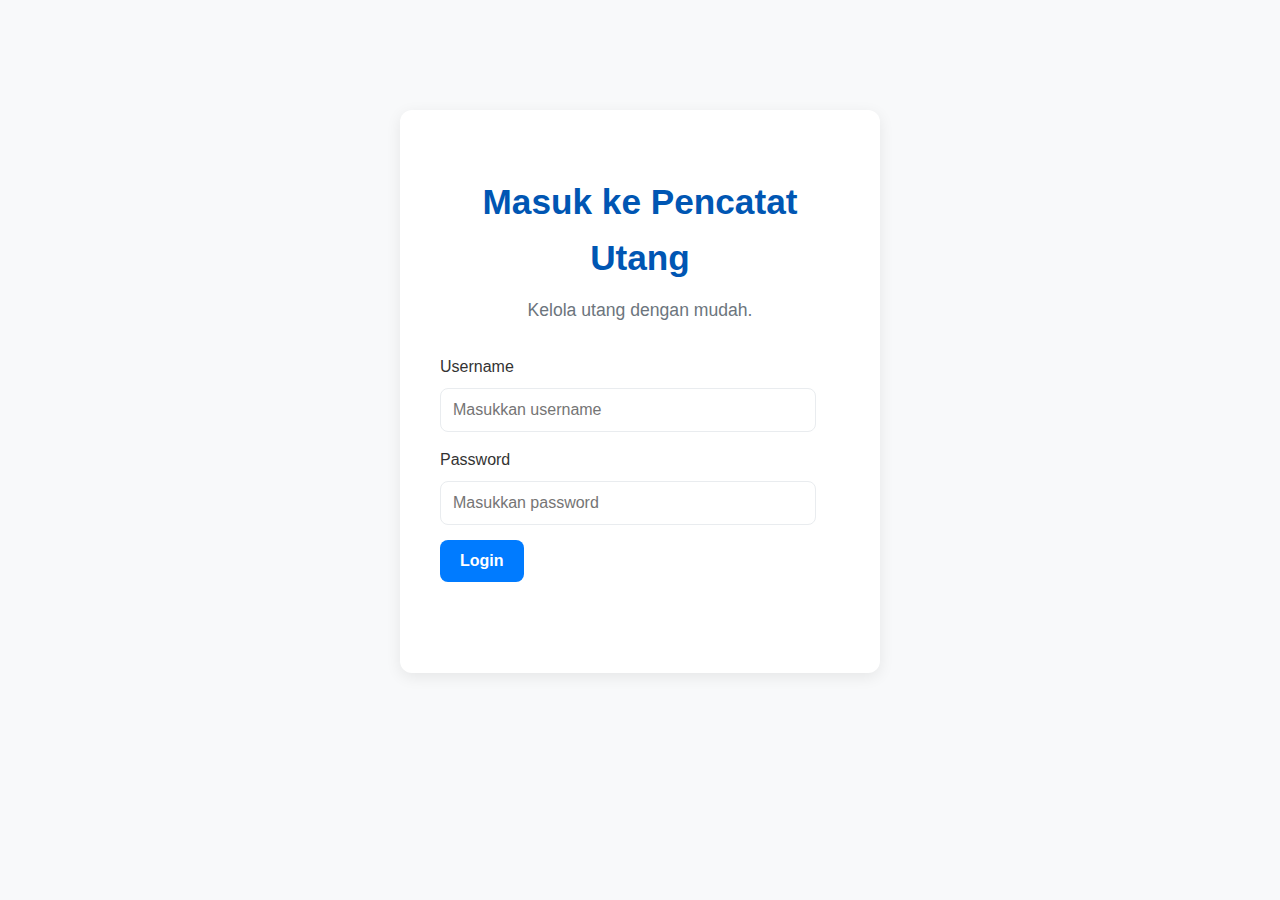
<file: index.html>
<!DOCTYPE html>
<html lang="id">
<head>
    <meta charset="UTF-8">
    <meta name="viewport" content="width=device-width, initial-scale=1.0">
    <title>Login - Pencatat Utang</title>
    <link rel="stylesheet" href="css/style.css">
</head>
<body>
    <div class="container login-container">
        <h1>Masuk ke Pencatat Utang</h1>
        <p class="subtitle">Kelola utang dengan mudah.</p>

        <form id="loginForm">
            <div class="input-group">
                <label for="username">Username</label>
                <input type="text" id="username" placeholder="Masukkan username" required>
            </div>
            <div class="input-group">
                <label for="password">Password</label>
                <input type="password" id="password" placeholder="Masukkan password" required>
            </div>
            <button type="submit" class="btn primary-btn">Login</button>
            <p id="loginMessage" class="message-text"></p>
        </form>
    </div>

    <script src="js/script.js"></script>
</body>
</html>
</file>
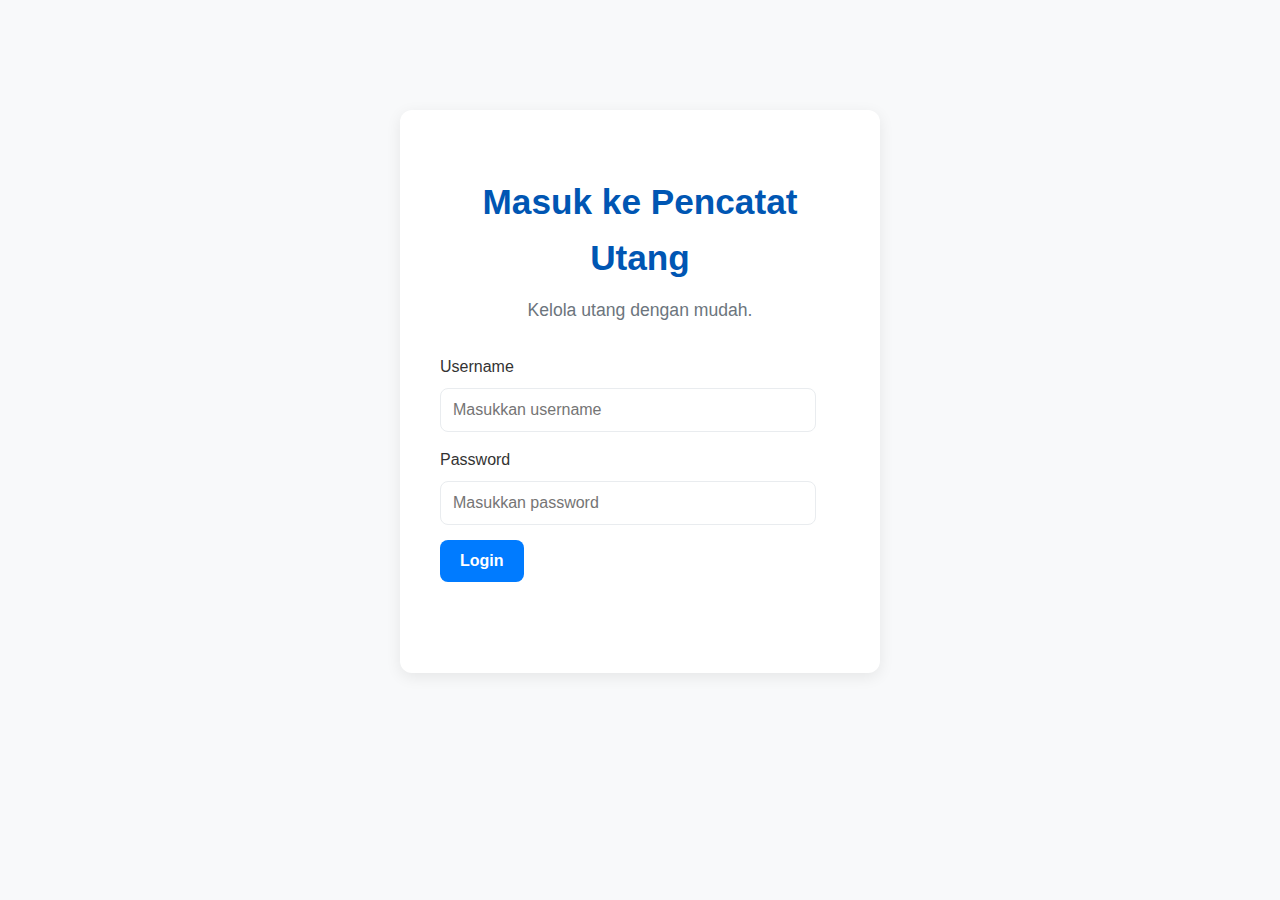
<file: dashboard.html>
<!DOCTYPE html>
<html lang="id">
<head>
    <meta charset="UTF-8">
    <meta name="viewport" content="width=device-width, initial-scale=1.0">
    <title>Dashboard - Pencatat Utang</title>
    <link rel="stylesheet" href="css/style.css">
</head>
<body>
    <div class="container">
        <header class="dashboard-header">
            <h1 id="dashboardTitle">Dashboard Utang</h1>
            <div class="header-actions">
                <span id="welcomeMessage"></span>
                <button id="logoutButton" class="btn secondary-btn">Logout</button>
            </div>
        </header>

        <div id="adminControls" class="admin-only" style="display: none;">
            <button id="showAddDebtFormBtn" class="btn primary-btn full-width-btn">Tambah Utang Baru</button>
            <button id="showUserManagementBtn" class="btn secondary-btn full-width-btn margin-top-10">Manajemen Pengguna</button>
        </div>

        <div id="addDebtSection" class="section-card admin-only" style="display: none;">
            <h2>Tambah Utang</h2>
            <form id="debtForm">
                <div class="input-group">
                    <label for="debtorName">Nama Peminjam</label>
                    <input type="text" id="debtorName" placeholder="Nama pihak yang berutang" required>
                </div>
                <div class="input-group">
                    <label for="debtAmount">Jumlah Utang</label>
                    <input type="number" id="debtAmount" placeholder="Contoh: 50000" required min="0">
                </div>
                <div class="input-group">
                    <label for="debtDate">Tanggal Utang</label>
                    <input type="date" id="debtDate" required>
                </div>
                <div class="input-group admin-only" id="assignUserGroup">
                    <label for="assignUserId">Untuk Pengguna</label>
                    <select id="assignUserId"></select>
                </div>
                <button type="submit" class="btn primary-btn full-width-btn">Simpan Utang</button>
                <p id="debtFormMessage" class="message-text"></p>
            </form>
        </div>

        <div id="userManagementSection" class="section-card admin-only" style="display: none;">
            <h2>Manajemen Pengguna</h2>
            <button id="showAddUserFormBtn" class="btn primary-btn full-width-btn">Tambah Pengguna Baru</button>

            <div id="addUserSection" style="display: none;">
                <h3>Tambah Pengguna</h3>
                <form id="userForm">
                    <div class="input-group">
                        <label for="newUsername">Username</label>
                        <input type="text" id="newUsername" placeholder="Username unik" required>
                    </div>
                    <div class="input-group">
                        <label for="newUserPassword">Password</label>
                        <input type="password" id="newUserPassword" placeholder="Kata sandi" required>
                    </div>
                    <button type="submit" class="btn primary-btn full-width-btn">Buat Pengguna</button>
                    <p id="userFormMessage" class="message-text"></p>
                </form>
            </div>

            <h3>Daftar Pengguna</h3>
            <ul id="userList">
                </ul>
        </div>


        <div id="debtListSection" class="section-card">
            <h2 id="debtListTitle">Daftar Utang</h2>
            <div id="userTotalDebt" class="total-debt-summary user-only" style="display: none;">
                Total Utang Belum Lunas: <strong id="totalUnpaidAmount">Rp0</strong>
            </div>

            <div class="filter-controls">
                <label for="filterStatus">Filter Status:</label>
                <select id="filterStatus">
                    <option value="all">Semua</option>
                    <option value="unpaid">Belum Lunas</option>
                    <option value="paid">Lunas</option>
                </select>
            </div>

            <ul id="debtList">
                </ul>
        </div>
    </div>

    <script src="js/script.js"></script>
</body>
</html>
</file>
<file: css/style.css>
/* Variabel Warna */
:root {
    --primary-color: #007bff; /* Biru cerah */
    --primary-dark: #0056b3;
    --secondary-color: #6c757d; /* Abu-abu */
    --secondary-dark: #5a6268;
    --success-color: #28a745; /* Hijau */
    --success-dark: #218838;
    --danger-color: #dc3545; /* Merah */
    --danger-dark: #c82333;
    --warning-color: #ffc107; /* Kuning */
    --text-color: #333;
    --light-bg: #f8f9fa;
    --card-bg: #ffffff;
    --border-color: #e9ecef;
    --shadow-light: rgba(0, 0, 0, 0.08);
    --shadow-medium: rgba(0, 0, 0, 0.15);
}

/* Base Styles */
body {
    font-family: 'Segoe UI', Roboto, 'Helvetica Neue', Arial, sans-serif;
    background-color: var(--light-bg);
    color: var(--text-color);
    margin: 0;
    padding: 20px;
    display: flex;
    justify-content: center;
    align-items: flex-start; /* Mengubah agar konten bisa scroll jika tinggi */
    min-height: 100vh;
    box-sizing: border-box;
    line-height: 1.6;
}

.container {
    background-color: var(--card-bg);
    padding: 30px;
    border-radius: 12px;
    box-shadow: 0 4px 15px var(--shadow-light);
    width: 100%;
    max-width: 600px;
    margin-bottom: 20px; /* Jaga agar ada jarak di bawah container utama */
}

h1, h2, h3 {
    text-align: center;
    color: var(--primary-dark);
    margin-bottom: 25px;
    font-weight: 600;
}

h1 {
    font-size: 2.2em;
}

h2 {
    font-size: 1.8em;
    margin-top: 20px;
    margin-bottom: 15px;
}

h3 {
    font-size: 1.4em;
    margin-top: 15px;
    margin-bottom: 10px;
}

.subtitle {
    text-align: center;
    color: var(--secondary-color);
    margin-top: -15px;
    margin-bottom: 30px;
    font-size: 1.1em;
}

/* Formulir dan Input */
form {
    margin-top: 20px;
}

.input-group {
    margin-bottom: 15px;
}

.input-group label {
    display: block;
    margin-bottom: 8px;
    font-weight: 500;
    color: var(--text-color);
}

.input-group input[type="text"],
.input-group input[type="password"],
.input-group input[type="number"],
.input-group input[type="date"],
.input-group select {
    width: calc(100% - 24px); /* Penuh lebar dikurangi padding */
    padding: 12px;
    border: 1px solid var(--border-color);
    border-radius: 8px;
    font-size: 1rem;
    box-sizing: border-box; /* Include padding in width */
    transition: border-color 0.2s ease, box-shadow 0.2s ease;
}

.input-group input:focus,
.input-group select:focus {
    border-color: var(--primary-color);
    box-shadow: 0 0 0 3px rgba(0, 123, 255, 0.25);
    outline: none;
}

/* Tombol */
.btn {
    padding: 12px 20px;
    border: none;
    border-radius: 8px;
    font-size: 1rem;
    font-weight: 600;
    cursor: pointer;
    transition: background-color 0.2s ease, box-shadow 0.2s ease;
    display: inline-block; /* Untuk tombol inline */
    text-align: center;
}

.primary-btn {
    background-color: var(--primary-color);
    color: white;
}

.primary-btn:hover {
    background-color: var(--primary-dark);
    box-shadow: 0 2px 8px var(--shadow-light);
}

.secondary-btn {
    background-color: var(--secondary-color);
    color: white;
}

.secondary-btn:hover {
    background-color: var(--secondary-dark);
    box-shadow: 0 2px 8px var(--shadow-light);
}

.success-btn {
    background-color: var(--success-color);
    color: white;
}

.success-btn:hover {
    background-color: var(--success-dark);
}

.danger-btn {
    background-color: var(--danger-color);
    color: white;
}

.danger-btn:hover {
    background-color: var(--danger-dark);
}

.full-width-btn {
    width: 100%;
    display: block; /* Memastikan tombol menjadi blok */
}

.margin-top-10 {
    margin-top: 10px;
}

.margin-bottom-15 {
    margin-bottom: 15px;
}

/* Pesan (Sukses/Error) */
.message-text {
    margin-top: 15px;
    text-align: center;
    font-weight: 500;
    padding: 10px;
    border-radius: 5px;
}

.message-text.success {
    color: var(--success-dark);
    background-color: #e6ffe6;
    border: 1px solid #c6f6c6;
}

.message-text.error {
    color: var(--danger-dark);
    background-color: #ffe6e6;
    border: 1px solid #f6c6c6;
}

/* Dashboard Header */
.dashboard-header {
    display: flex;
    flex-direction: column;
    align-items: center;
    margin-bottom: 30px;
    padding-bottom: 20px;
    border-bottom: 1px solid var(--border-color);
}

.dashboard-header h1 {
    margin-bottom: 10px;
}

.header-actions {
    display: flex;
    flex-wrap: wrap; /* Untuk responsif di HP */
    justify-content: center;
    align-items: center;
    gap: 10px;
    width: 100%; /* Agar bisa mengambil lebar penuh */
}

#welcomeMessage {
    font-weight: 600;
    color: var(--text-color);
    margin-right: 10px;
}

/* Section Card */
.section-card {
    background-color: var(--card-bg);
    padding: 25px;
    border-radius: 12px;
    box-shadow: 0 2px 10px var(--shadow-light);
    margin-top: 20px;
}

/* Filter Controls */
.filter-controls {
    display: flex;
    justify-content: flex-end; /* Pindahkan filter ke kanan */
    align-items: center;
    gap: 10px;
    margin-bottom: 20px;
    flex-wrap: wrap; /* Agar responsif */
}

.filter-controls label {
    font-weight: 500;
    color: var(--text-color);
}

.filter-controls select {
    padding: 8px 12px;
    border: 1px solid var(--border-color);
    border-radius: 8px;
    font-size: 0.95rem;
    min-width: 120px; /* Minimal lebar dropdown */
}

/* Daftar Utang (Card-based) */
#debtList, #userList {
    list-style: none;
    padding: 0;
    margin-top: 20px;
}

#debtList li, #userList li {
    background-color: var(--light-bg);
    border: 1px solid var(--border-color);
    padding: 18px;
    margin-bottom: 12px;
    border-radius: 10px;
    display: flex;
    flex-direction: column; /* Tumpuk vertikal di mobile */
    gap: 10px;
    box-shadow: 0 1px 5px var(--shadow-light);
    transition: transform 0.2s ease, box-shadow 0.2s ease;
}

#debtList li:hover, #userList li:hover {
    transform: translateY(-2px);
    box-shadow: 0 4px 10px var(--shadow-medium);
}

#debtList li.paid {
    background-color: #e6ffe6; /* Light green for paid */
    border-color: #c6f6c6;
    opacity: 0.8;
}

.debt-info, .user-info {
    flex-grow: 1;
    font-size: 0.95em;
    color: var(--text-color);
}

.debt-info strong, .user-info strong {
    color: var(--primary-dark);
    font-weight: 600;
}

.debt-info span {
    font-weight: 700; /* Status lebih tebal */
}

.debt-info .status-paid {
    color: var(--success-dark);
}

.debt-info .status-unpaid {
    color: var(--danger-dark);
}

.debt-actions, .user-actions {
    display: flex;
    gap: 8px;
    justify-content: flex-end; /* Tombol ke kanan */
    width: 100%; /* Mengambil lebar penuh di mobile */
}

.debt-actions button, .user-actions button {
    padding: 8px 12px;
    font-size: 0.85rem;
    border-radius: 6px;
    min-width: 90px; /* Lebar minimum tombol */
}

/* Total Utang Summary (User Only) */
.total-debt-summary {
    background-color: var(--primary-color);
    color: white;
    padding: 15px 20px;
    border-radius: 10px;
    text-align: center;
    font-size: 1.1em;
    font-weight: 500;
    margin-bottom: 20px;
    box-shadow: 0 2px 8px var(--shadow-light);
}

.total-debt-summary strong {
    font-size: 1.5em;
    margin-left: 8px;
}

/* Responsif untuk Layar Lebar */
@media (min-width: 768px) {
    .dashboard-header {
        flex-direction: row; /* Kembali ke baris untuk desktop */
        justify-content: space-between;
    }
    .dashboard-header h1 {
        margin-bottom: 0;
    }
    .header-actions {
        justify-content: flex-end;
    }

    #debtList li, #userList li {
        flex-direction: row; /* Kembali ke baris untuk desktop */
        justify-content: space-between;
        align-items: center;
    }

    .debt-info, .user-info {
        flex-basis: 70%; /* Informasi mengambil lebih banyak ruang */
    }

    .debt-actions, .user-actions {
        width: auto; /* Kembali ke lebar konten */
        margin-top: 0;
    }

    .full-width-btn {
        width: auto; /* Tombol tidak perlu selebar penuh di desktop */
        display: inline-block;
    }
    .margin-top-10 {
        margin-top: 0; /* Hapus margin top jika sudah inline */
        margin-left: 10px; /* Beri jarak antar tombol */
    }
}

/* Login khusus agar tampilan lebih senter */
.login-container {
    margin-top: 10vh; /* Turunkan sedikit dari atas */
    padding: 40px;
    max-width: 400px; /* Lebih ramping untuk login */
}
</file>
